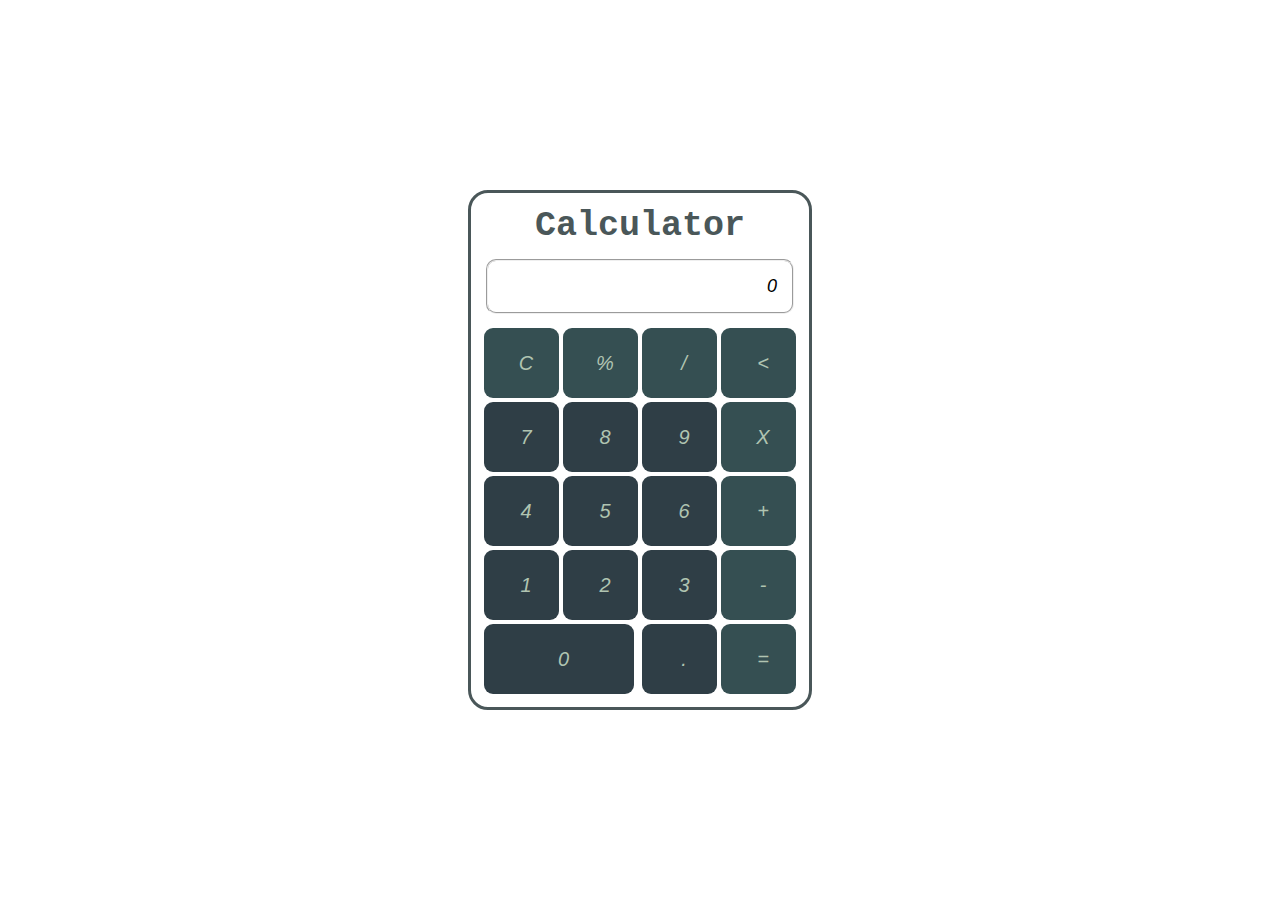
<file: index.html>
<!DOCTYPE html>
<html lang="en">
<head>
    <meta charset="UTF-8">
    <meta name="viewport" content="width=device-width, initial-scale=1.0">
    <title>Calculator</title>
    <header>
        <link href="Calculator.css"  rel="stylesheet">
    </header>
</head>
<body>
    <div class="container">
    <table class="Table">
        <tr>
            <td colspan="4" style="font-family: 'Courier New', Courier, monospace; text-align: center; padding-bottom: 10px ; font-weight: bold; font-size: 35px; color: #4a5759;">
                Calculator
            </td>
        </tr>
        <tr>
            <td colspan="4">
                <fieldset id = "Display">0</fieldset>
            </td>
        </tr>
        <tr>
            <td><input type="button" id="Clear" class="Operations" onclick="reset()"value="C"></td>
            <td><input type="button" id="%" class="Operations" value="%" onclick="operation('%')"></td>
            <td><input type="button" id="/" class="Operations" value="/" onclick="operation('/')"></td>
            <td><input type="button" id="backspace" class="backspace-button Operations" value="<" onclick="remove()"></input></td>
        </tr>
        <tr>
            <td><input type="button" id="7" value="7" onclick="func('7')"></td>
            <td><input type="button" id="8" value="8" onclick="func(8)"></td>
            <td><input type="button" id="9" value="9" onclick="func(9)"></td>
            <td><input type="button" id="X" class="Operations" value="X" onclick="operation('*')"></td>
        </tr>
        <tr>
            <td><input type="button" id="4" value="4" onclick="func(4)"></td>
            <td><input type="button" id="5" value="5" onclick="func(5)"></td>
            <td><input type="button" id="6" value="6" onclick="func(6)"></td>
            <td><input type="button" id="+" class="Operations" value="+"onclick="operation('+')"></td>
        </tr>
        <tr>
            <td><input type="button" id="1" value="1" onclick="func(1)"></td>
            <td><input type="button" id="2" value="2" onclick="func(2)"></td>
            <td><input type="button" id="3" value="3" onclick="func(3)"></td>
            <td><input type="button" id="-" class="Operations" value="-" onclick="operation('-')"></td>
        </tr>
        <tr>
            <td colspan="2"><input style="width: 150px;" type="button" id="0" value="0" onclick="func(0)"></td>
            <td><input type="button" id="." value="." onclick="operation('.')"></td>
            <td><input type="button" id="=" class="Operations" value="=" onclick="equalto()"></td>
        </tr>
    </table>
    </div>
    <script src="Calculator.js"></script>
</body>

</html>
</file>
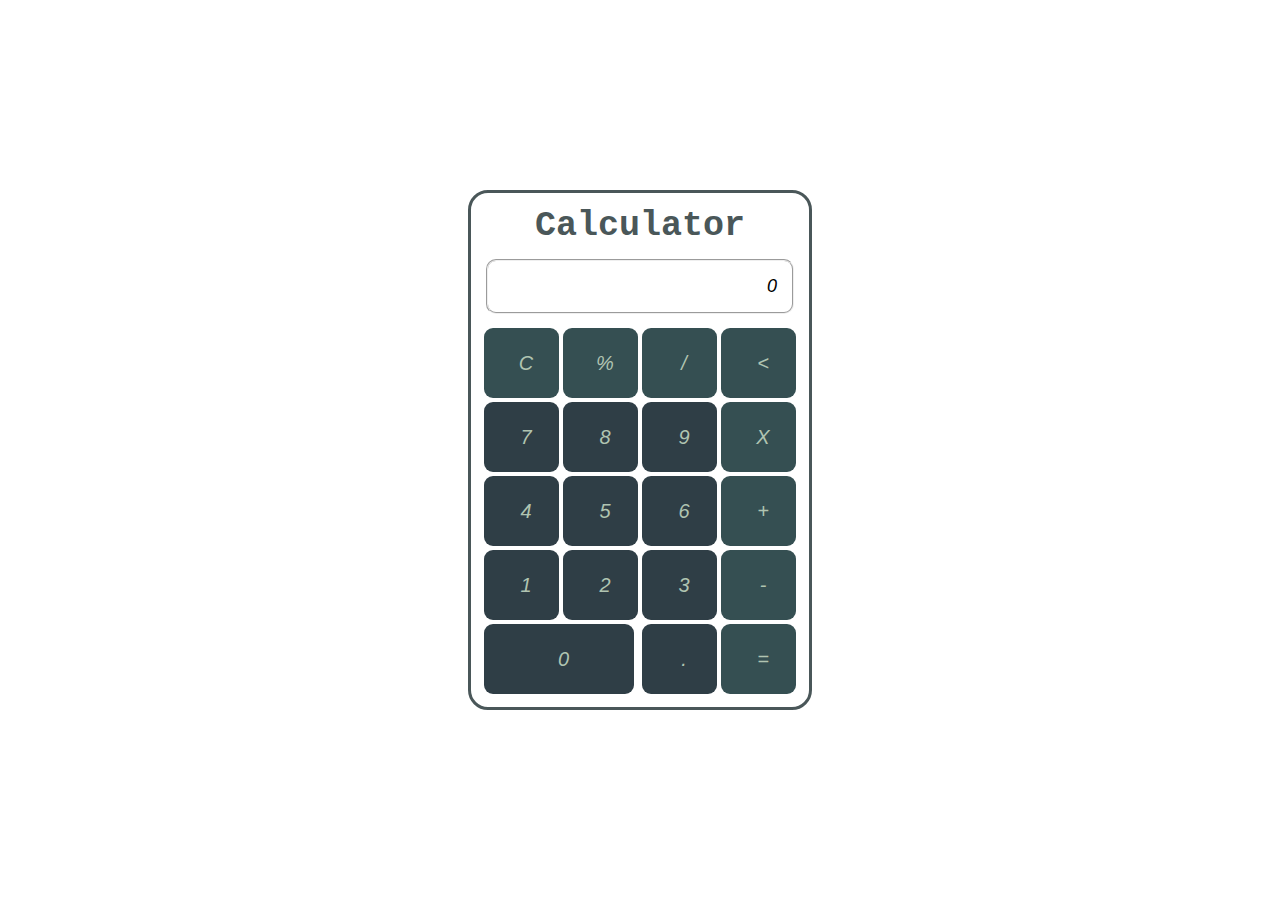
<file: Calculator.html>
<!DOCTYPE html>
<html lang="en">
<head>
    <meta charset="UTF-8">
    <meta name="viewport" content="width=device-width, initial-scale=1.0">
    <title>Calculator</title>
    <header>
        <link href="Calculator.css"  rel="stylesheet">
    </header>
</head>
<body>
    <div class="container">
    <table class="Table">
        <tr>
            <td colspan="4" style="font-family: 'Courier New', Courier, monospace; text-align: center; padding-bottom: 10px ; font-weight: bold; font-size: 35px; color: #4a5759;">
                Calculator
            </td>
        </tr>
        <tr>
            <td colspan="4">
                <fieldset id = "Display">0</fieldset>
            </td>
        </tr>
        <tr>
            <td><input type="button" id="Clear" class="Operations" onclick="reset()"value="C"></td>
            <td><input type="button" id="%" class="Operations" value="%" onclick="operation('%')"></td>
            <td><input type="button" id="/" class="Operations" value="/" onclick="operation('/')"></td>
            <td><input type="button" id="backspace" class="backspace-button Operations" value="<" onclick="remove()"></input></td>
        </tr>
        <tr>
            <td><input type="button" id="7" value="7" onclick="func('7')"></td>
            <td><input type="button" id="8" value="8" onclick="func(8)"></td>
            <td><input type="button" id="9" value="9" onclick="func(9)"></td>
            <td><input type="button" id="X" class="Operations" value="X" onclick="operation('*')"></td>
        </tr>
        <tr>
            <td><input type="button" id="4" value="4" onclick="func(4)"></td>
            <td><input type="button" id="5" value="5" onclick="func(5)"></td>
            <td><input type="button" id="6" value="6" onclick="func(6)"></td>
            <td><input type="button" id="+" class="Operations" value="+"onclick="operation('+')"></td>
        </tr>
        <tr>
            <td><input type="button" id="1" value="1" onclick="func(1)"></td>
            <td><input type="button" id="2" value="2" onclick="func(2)"></td>
            <td><input type="button" id="3" value="3" onclick="func(3)"></td>
            <td><input type="button" id="-" class="Operations" value="-" onclick="operation('-')"></td>
        </tr>
        <tr>
            <td colspan="2"><input style="width: 150px;" type="button" id="0" value="0" onclick="func(0)"></td>
            <td><input type="button" id="." value="." onclick="operation('.')"></td>
            <td><input type="button" id="=" class="Operations" value="=" onclick="equalto()"></td>
        </tr>
    </table>
    </div>
    <script src="Calculator.js"></script>
</body>
</html>
</file>
<file: Calculator.css>
body{
    height: 100vh;
    margin: 0;
    display: flex;
    justify-content: center;
    align-items: center;
}

.container {
    display: flex;
    align-items: center;
    justify-content: center;
}
input {
    font-style: italic;
    background-color: #2f3e46;
    padding-left: 15px;
    font-size: 20px;
    color: #b0c4b1;
    border-radius: 9px;
    width: 75px;
    height: 70px;
    text-align: center;
    vertical-align: middle;
    border: #f7e1d7;
    transition: all 0.5s;
}

input:hover {
    cursor: pointer;
    background-color: #dedbd2;
}

table {
    margin: 0 auto;
    border: 3px solid #4a5759;
    padding: 10px;
    border-radius: 20px;
}

#Display {
    margin-bottom: 10px;
    border-radius: 10px;
    padding: 15px;
    text-align: right;
    font-style: italic;
    font-family: 'Franklin Gothic Medium', 'Arial Narrow', Arial, sans-serif;
    font-size: large;
}
.Operations{
    background-color: #354f52;
}
</file>
